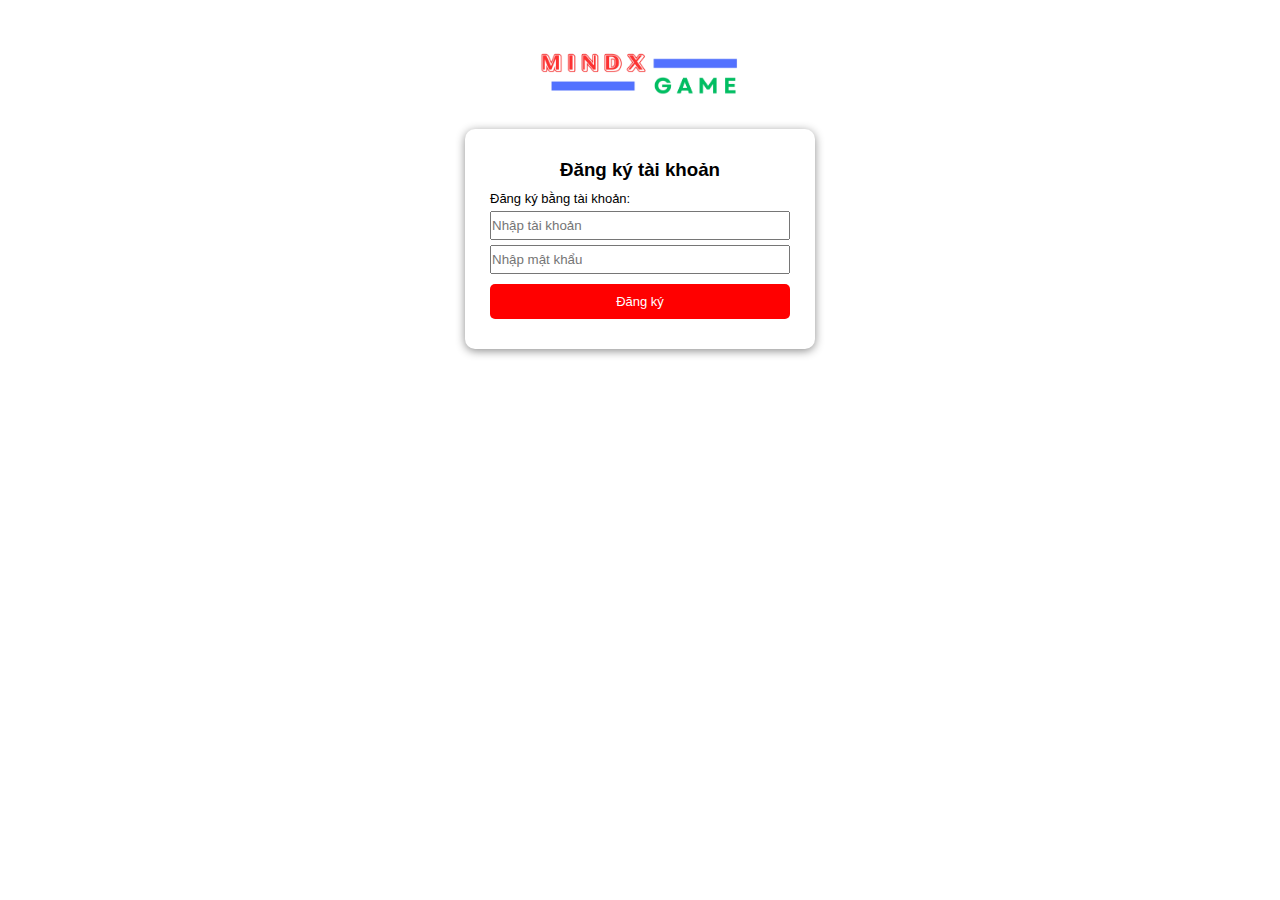
<file: indexDangki.html>
<!DOCTYPE html>
<html lang="en">

<head>
    <meta charset="UTF-8">
    <meta name="viewport" content="width=device-width, initial-scale=1.0">
    <title>MINDXGAME - Đăng ký</title>
    <link rel="stylesheet" href="indexLogin.css">
</head>

<body>
    <div class="header">
        <img src="./logoMindxGame1.png" alt="">
    </div>
    <div class="body">
        <h3>Đăng ký tài khoản</h3>
        <div class="login">
            <span>Đăng ký bằng tài khoản:</span>
            <input id="tkdangki" type="text" placeholder="Nhập tài khoản">
            <input id="passdangki" type="password" placeholder="Nhập mật khẩu">
        </div>
        <a class="login" id="nutdangki" href="">Đăng ký</a>

    </div>
    <script src="./indexDangki.js"></script>
</body>

</html>
</file>
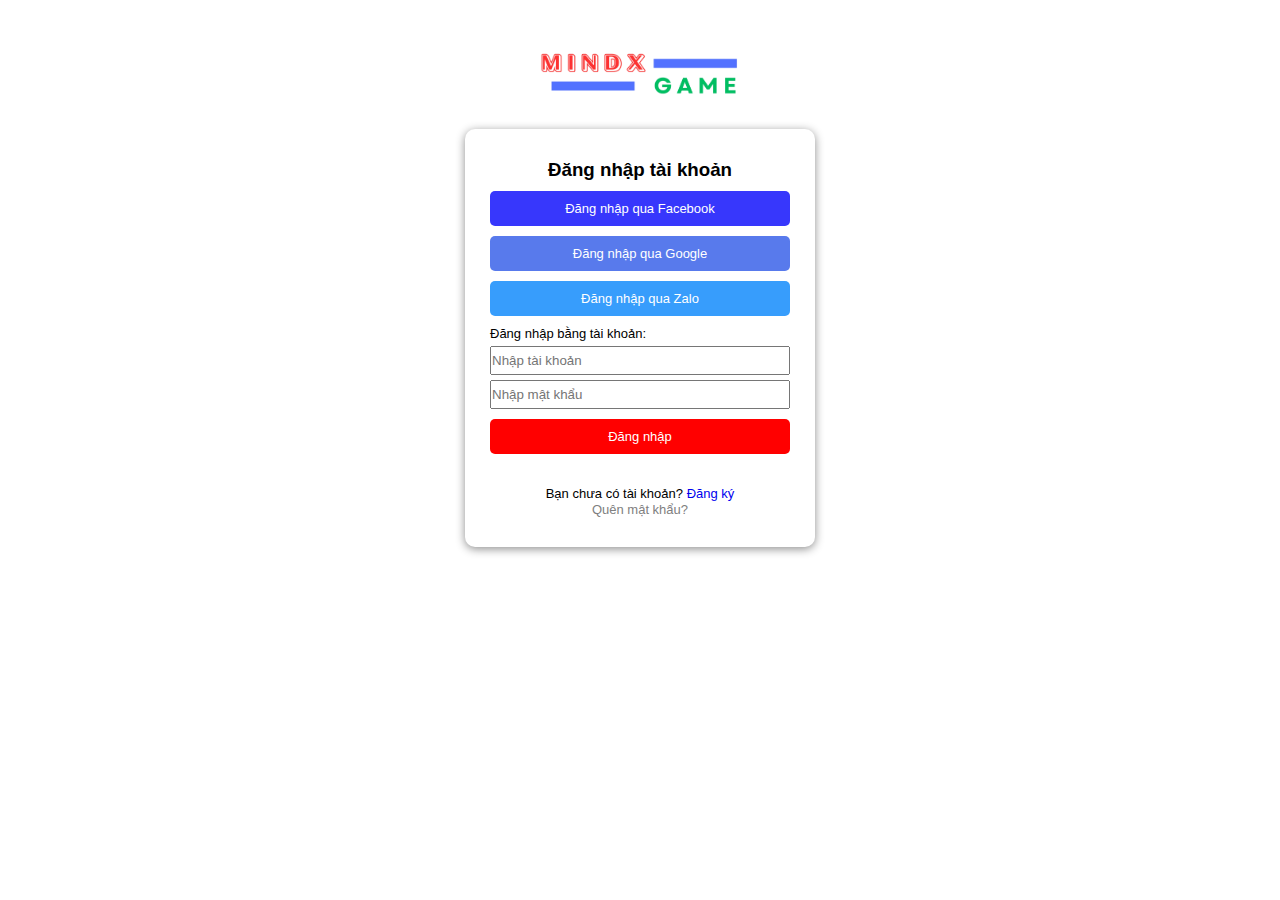
<file: indexLogin.html>
<!DOCTYPE html>
<html lang="en">

<head>
    <meta charset="UTF-8">
    <meta name="viewport" content="width=device-width, initial-scale=1.0">
    <title>MINDXGAME - Đăng nhập</title>
    <link rel="stylesheet" href="indexLogin.css">
</head>

<body>
    <div class="header">
        <img src="./logoMindxGame1.png" alt="">
    </div>
    <div class="body">
        <h3>Đăng nhập tài khoản</h3>
        <a class="fb">Đăng nhập qua Facebook</a>
        <a class="gg">Đăng nhập qua Google</a>
        <a class="zalo">Đăng nhập qua Zalo</a>
        <div class="login">
            <span>Đăng nhập bằng tài khoản:</span>
            <input id="boxlogin" type="text" placeholder="Nhập tài khoản">
            <input id="boxpass" type="password" placeholder="Nhập mật khẩu">

        </div>

        <a id="nutlogin" href="" class="login">Đăng nhập</a>

        <div class="dangki">
            <span>Bạn chưa có tài khoản? <a href="./indexDangki.html">Đăng ký</a></span>
            <p class="quenMK">Quên mật khẩu?</p>
        </div>
    </div>
    <script src="./indexlogin.js"></script>
</body>

</html>
</file>
<file: indexLogin.css>
* {
    margin: 0;
    box-sizing: border-box;
    font-family: arial;
}

.header {
    margin-top: 50px;
    display: flex;
    justify-content: center;

    img {
        width: 200px;
    }
}

.body {
    display: flex;
    flex-direction: column;
    align-items: center;
    gap: 10px;
    margin: 30px auto;
    width: 350px;
    height: auto;
    border-radius: 10px;
    padding: 30px 20px;
    box-shadow: 0 2px 10px rgba(0, 0, 0, .45);


    a {

        width: 300px;
        text-align: center;
        padding: 10px 0;
        border-radius: 5px;
        font-size: small;
        text-decoration: none;
    }

    &:hover {
        cursor: pointer;
    }
}

a.fb {
    color: white;
    background-color: rgb(55, 55, 252)
}

a.gg {
    color: white;
    background-color: rgb(88, 122, 236)
}

a.zalo {
    color: white;
    background-color: rgb(55, 157, 252)
}

a.login {
    color: white;
    background-color: red;
}

span {
    font-size: small;
}


.login {
    p {
        color: black;
        text-align: start;
    }

    input {
        width: 300px;
        padding: 5px 0;
    }

    display: flex;
    flex-direction: column;
    gap: 5px;
}

.dangki {
    margin-top: 20px;
    text-align: center;



    p.quenMK {
        color: gray;
        font-size: small;
    }
}
</file>
